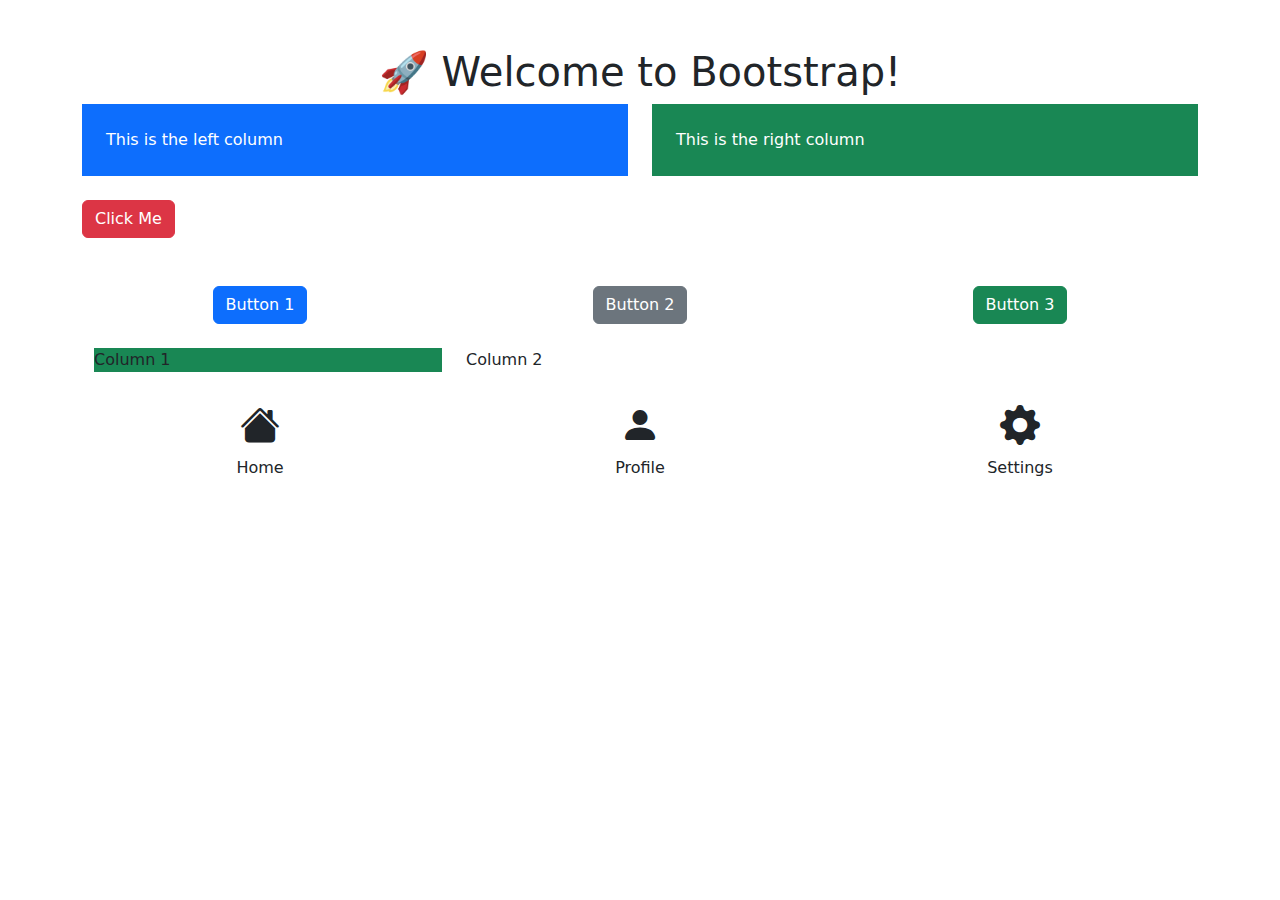
<file: Practice/L1.html>
<!DOCTYPE html>
<html lang="en">
<head>
  <meta charset="UTF-8">
  <title>My First Bootstrap Page</title>
  <link href="https://cdn.jsdelivr.net/npm/bootstrap@5.3.0/dist/css/bootstrap.min.css" rel="stylesheet">
  <!-- For Icons  -->
  <link href="https://cdn.jsdelivr.net/npm/bootstrap-icons@1.10.5/font/bootstrap-icons.css" rel="stylesheet">
</head>
<body>

  <div class="container mt-5">
    <h1 class="text-center">🚀 Welcome to Bootstrap!</h1>

    <div class="row">
      <div class="col-md-6">
        <div class="p-4 bg-primary text-white">This is the left column</div>
      </div>
      <div class="col-md-6">
        <div class="p-4 bg-success text-white">This is the right column</div>
      </div>
    </div>
    <button class="btn btn-danger mt-4">Click Me</button>
  </div>
  

<div class="container mt-5">
  <div class="row text-center">
    <div class="col-md-12">
      <div class="button-group">
        <div class="row">
          <div class="col-md-4">
            <button class="btn btn-primary">Button 1</button>
          </div>
          <div class="col-md-4">
            <button class="btn btn-secondary">Button 2</button>
          </div>
          <div class="col-md-4">
            <button class="btn btn-success">Button 3</button>
          </div>
        </div>
      </div>
    </div>
  </div>
</div>

<div class="container p-4">
  <div class="row">
    <div class="col-4"><div class="bg-success">Column 1</div></div>
    <div class="col-8">Column 2</div>
  </div>
</div>

<div class="container">
  <div class="row text-center">
    <div class="col-md-4">
      <i class="bi bi-house-fill fs-1"></i><br>Home
    </div>
    <div class="col-md-4">
      <i class="bi bi-person-fill fs-1"></i><br>Profile
    </div>
    <div class="col-md-4">
      <i class="bi bi-gear-fill fs-1"></i><br>Settings
    </div>
  </div>
</div>


  <script src="https://cdn.jsdelivr.net/npm/bootstrap@5.3.0/dist/js/bootstrap.bundle.min.js"></script>
</body>
</html>
</file>
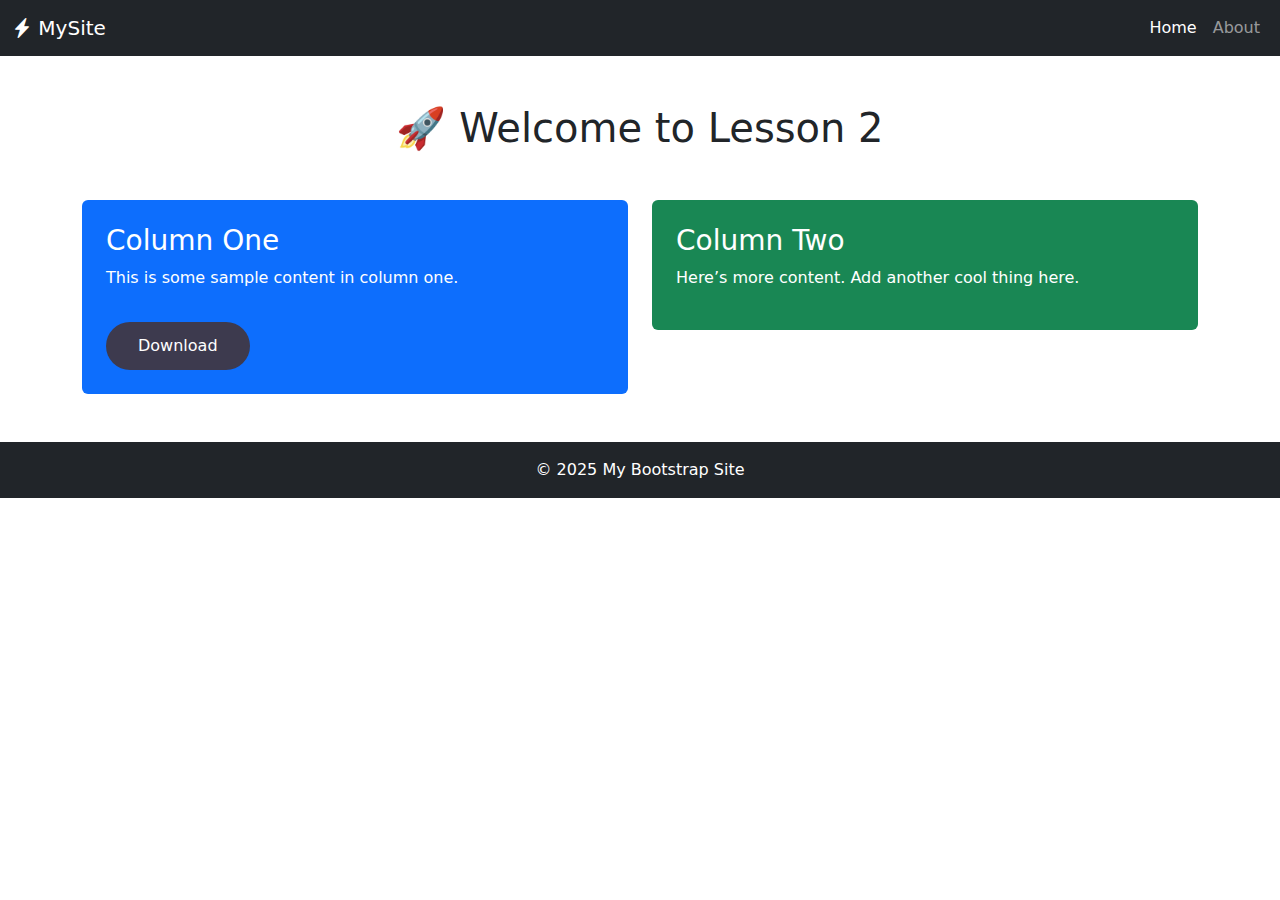
<file: Practice/L2.html>
<!DOCTYPE html>
<html lang="en">
<head>
    <meta charset="UTF-8">
    <meta name="viewport" content="width=device-width, initial-scale=1.0">
    <title>Lesson 2 Practice</title>
    <!-- Bootstrap CSS -->
    <link href="https://cdn.jsdelivr.net/npm/bootstrap@5.3.0/dist/css/bootstrap.min.css" rel="stylesheet">
    <!-- Bootstrap Icons -->
    <link href="https://cdn.jsdelivr.net/npm/bootstrap-icons@1.10.5/font/bootstrap-icons.css" rel="stylesheet">
    <!-- Custom CSS -->
    <link rel="stylesheet" href="L2_assets/styles.css">
</head>
<body>

    <!-- Navbar -->
    <nav class="navbar navbar-expand-lg navbar-dark bg-dark">
      <div class="container-fluid">
        <a class="navbar-brand" href="#"><i class="bi bi-lightning-charge-fill"></i> MySite</a>
        <button class="navbar-toggler" type="button" data-bs-toggle="collapse" data-bs-target="#navbarNav">
          <span class="navbar-toggler-icon"></span>
        </button>
        <div class="collapse navbar-collapse" id="navbarNav">
          <ul class="navbar-nav ms-auto">
            <li class="nav-item">
              <a class="nav-link active" href="#">Home</a>
            </li>
            <li class="nav-item">
              <a class="nav-link" href="#">About</a>
            </li>
          </ul>
        </div>
      </div>
    </nav>

    <!-- Main Content -->
    <div class="container py-5">
        <h1 class="text-center mb-5">🚀 Welcome to Lesson 2</h1>
        <div class="row">
            <!-- Column 1 -->
            <div class="col-md-6">
                <div class="p-4 bg-primary text-white rounded">
                    <h3>Column One</h3>
                    <p>This is some sample content in column one.</p>
                    <!-- Uiverse Button -->
                    <button class="button mt-3">
                        <span class="button-content">Download</span>
                    </button>
                </div>
            </div>
            <!-- Column 2 -->
            <div class="col-md-6">
                <div class="p-4 bg-success text-white rounded">
                    <h3>Column Two</h3>
                    <p>Here’s more content. Add another cool thing here.</p>
                </div>
            </div>
        </div>
    </div>

    <!-- Footer -->
    <footer class="bg-dark text-white text-center py-3">
        © 2025 My Bootstrap Site
    </footer>

    <!-- Bootstrap JS (for navbar toggle) -->
    <script src="https://cdn.jsdelivr.net/npm/bootstrap@5.3.0/dist/js/bootstrap.bundle.min.js"></script>
</body>
</html>
</file>
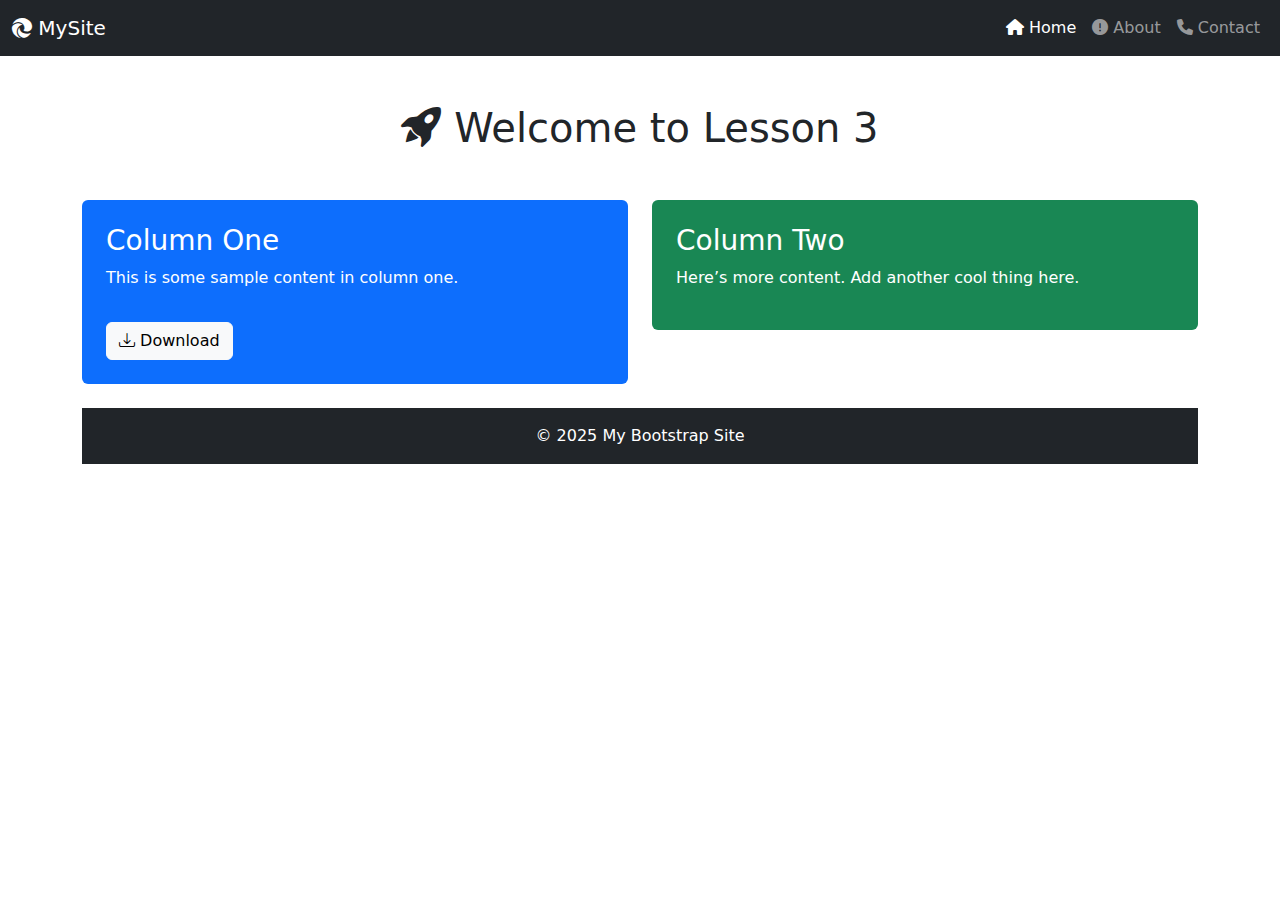
<file: Practice/L3.html>
<!-- create Basic Structure for bootstrap -->
<!DOCTYPE html>
<html lang="en">
<head>
    <meta charset="UTF-8">
    <meta name="viewport" content="width=device-width, initial-scale=1.0">
    <title>Lesson 3</title>
    <!-- Bootstrap CSS -->
    <link href="https://cdn.jsdelivr.net/npm/bootstrap@5.3.0/dist/css/bootstrap.min.css" rel="stylesheet">
    <!-- Bootstrap Icons -->
    <link href="https://cdn.jsdelivr.net/npm/bootstrap-icons@1.10.5/font/bootstrap-icons.css" rel="stylesheet">
    <!-- fav icon -->
    <link rel="icon" href="https://cdn.jsdelivr.net/npm/bootstrap@5.3.0/dist/favicon.ico" type="image/x-icon">
    <!-- Font Awesome for icons -->
    <link rel="stylesheet" href="https://cdnjs.cloudflare.com/ajax/libs/font-awesome/6.0.0-beta3/css/all.min.css">
</head>
<body>
    <!-- navbar -->
    <nav class="navbar navbar-expand-lg navbar-dark bg-dark">
        <div class="container-fluid">
            <a class="navbar-brand" href="#"><i class="bi bi-browser-edge"></i> MySite</a>
            <button class="navbar-toggler" type="button" data-bs-toggle="collapse" data-bs-target="#navbarNav">
                <span class="navbar-toggler-icon"></span>
            </button>
            <div class="collapse navbar-collapse" id="navbarNav">
                <ul class="navbar-nav ms-auto">
                    <li class="nav-item">
                        <a class="nav-link active" href="#"><i class="fa-solid fa-house"></i> Home</a>
                    </li>
                    <li class="nav-item">
                        <a class="nav-link" href="#"> <i class="fa-solid fa-circle-exclamation"></i> About</a>
                    </li>
                    <li class="nav-item">
                        <a class="nav-link" href="#"><i class="fa-solid fa-phone"></i> Contact</a>
                    </li>
                </ul>
            </div>
        </div>
    </nav>


    <!-- Main Content with a lot of space-->
    <div class="container py-5">
        <h1 class="text-center mb-5"><i class="bi bi-rocket-takeoff-fill"></i> Welcome to Lesson 3</h1>
        <div class="row">
            <!-- Column 1 -->
            <div class="col-md-6 mb-4">
                <div class="p-4 bg-primary text-white rounded">
                    <h3>Column One</h3>
                    <p>This is some sample content in column one.</p>
                    <!-- Uiverse Button -->
                    <button class="btn btn-light mt-3">
                        <i class="bi bi-download"></i> Download
                    </button>
                </div>
            </div>
            <!-- Column 2 -->
            <div class="col-md-6">
                <div class="p-4 bg-success text-white rounded">
                    <h3>Column Two</h3>
                    <p>Here’s more content. Add another cool thing here.</p>
                </div>
            </div>
        </div>  
    
    <!-- Footer -->
    <footer class="bg-dark text-white text-center py-3">
        © 2025 My Bootstrap Site
    </footer>
    <!-- Bootstrap JS (for navbar toggle) -->
    <script src="https://cdn.jsdelivr.net/npm/bootstrap@5.3.0/dist/js/bootstrap.bundle.min.js"></script>
    
</body>
</html>
</file>
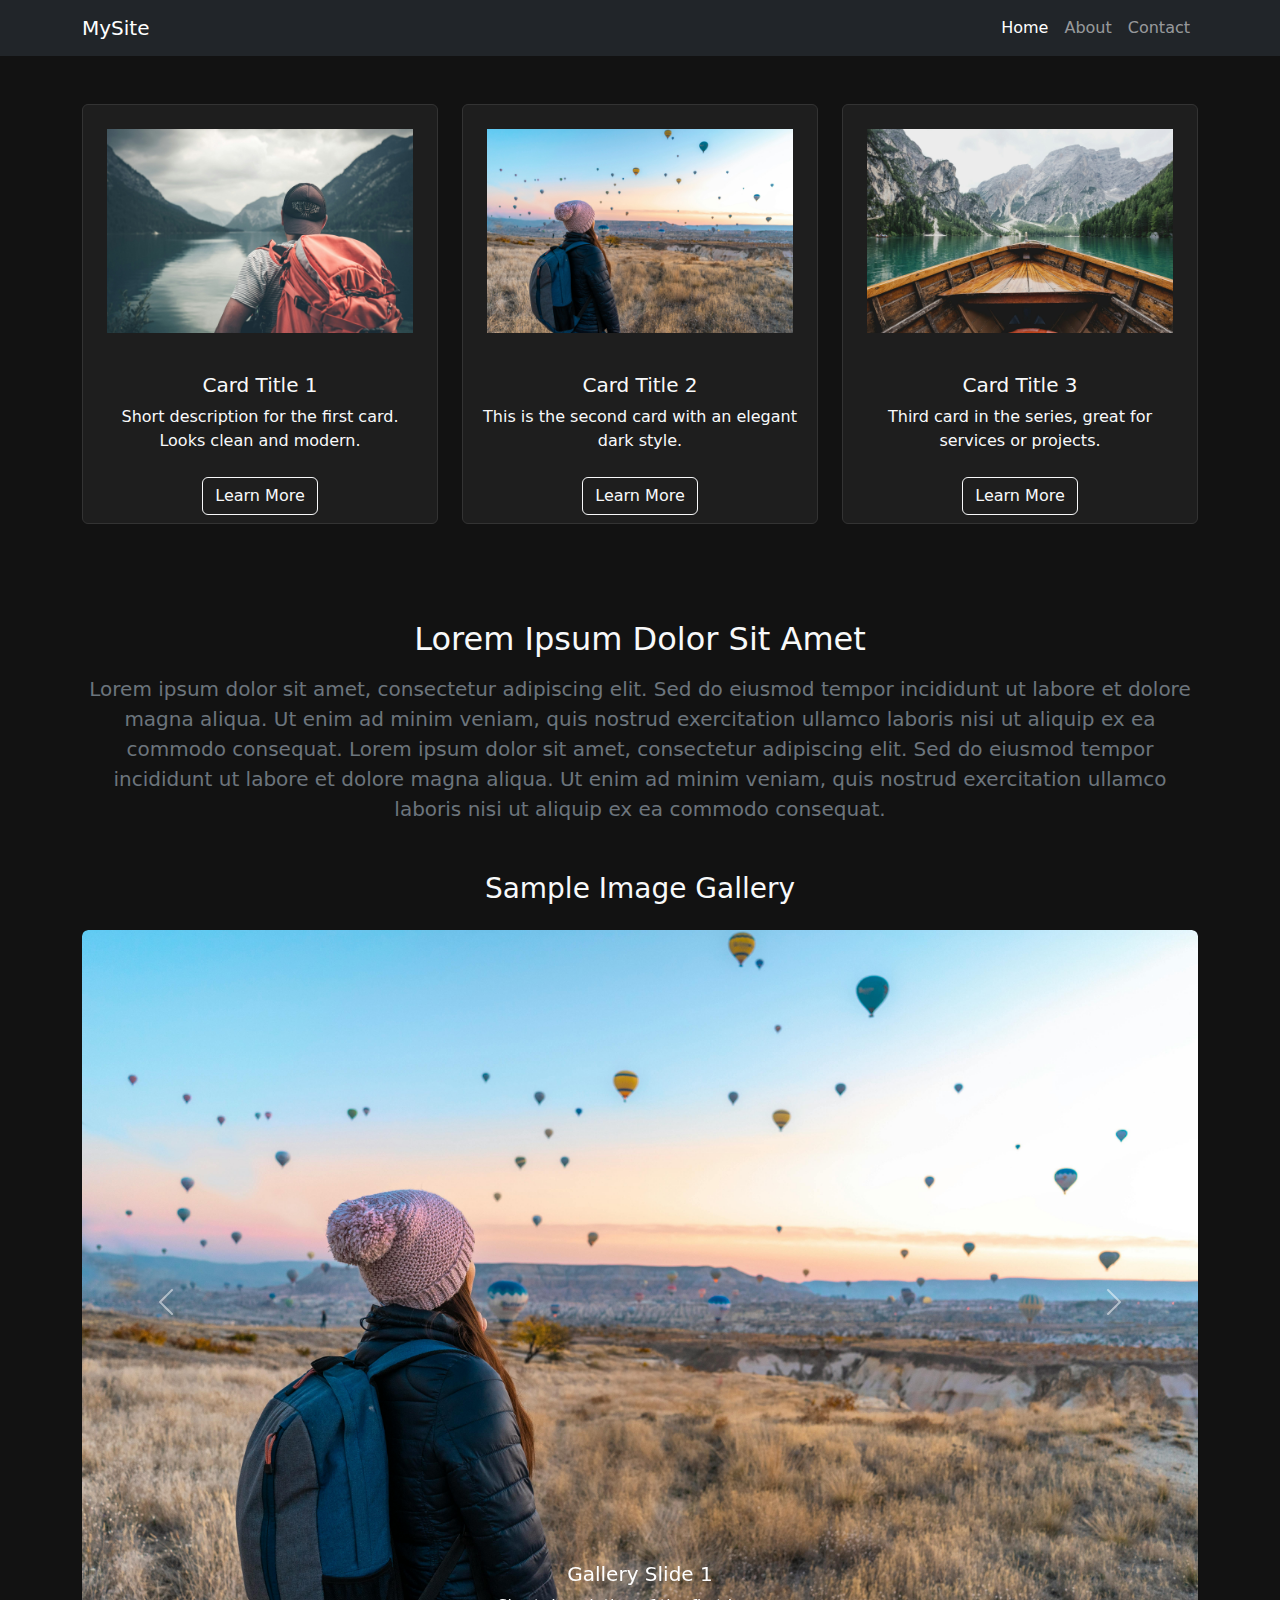
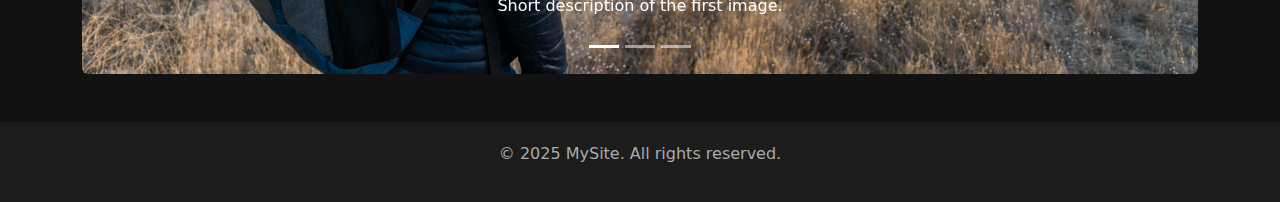
<file: Practice/L4.html>
<!DOCTYPE html>
<html lang="en">
<head>
  <meta charset="UTF-8">
  <meta name="viewport" content="width=device-width, initial-scale=1">
  <title>Bootstrap Dark Theme Cards</title>
  <!-- Bootstrap CSS CDN -->
  <link href="https://cdn.jsdelivr.net/npm/bootstrap@5.3.3/dist/css/bootstrap.min.css" rel="stylesheet">
  <style>
    body {
      background-color: #121212;
      color: #f8f9fa;
    }
    .card {
      background-color: #1e1e1e;
      border: 1px solid #333;
    }
    .card-title, .card-text {
      color: #f8f9fa;
    }
    footer {
      background-color: #1c1c1c;
      color: #aaa;
      padding: 20px 0;
      text-align: center;
    }
  </style>
</head>
<body>

  <!-- Navbar -->
  <nav class="navbar navbar-expand-lg navbar-dark bg-dark">
    <div class="container">
      <a class="navbar-brand" href="#">MySite</a>
      <button class="navbar-toggler" type="button" data-bs-toggle="collapse" data-bs-target="#navbarNav">
        <span class="navbar-toggler-icon"></span>
      </button>
      <div class="collapse navbar-collapse justify-content-end" id="navbarNav">
        <ul class="navbar-nav">
          <li class="nav-item"><a class="nav-link active" href="#">Home</a></li>
          <li class="nav-item"><a class="nav-link" href="#">About</a></li>
          <li class="nav-item"><a class="nav-link" href="#">Contact</a></li>
        </ul>
      </div>
    </div>
  </nav>

  <!-- Cards Section -->
  <div class="container py-5">
    <div class="row g-4">
      <!-- Card 1 -->
      <div class="col-md-4">
        <div class="card h-100 text-center">
          <img src="L4_assets/photo1.jpeg" class="card-img-top p-4" alt="...">
          <div class="card-body">
            <h5 class="card-title">Card Title 1</h5>
            <p class="card-text">Short description for the first card. Looks clean and modern.</p>
          </div>
          <div class="card-footer bg-transparent border-0">
            <a href="#" class="btn btn-outline-light">Learn More</a>
          </div>
        </div>
      </div>
      <!-- Card 2 -->
      <div class="col-md-4">
        <div class="card h-100 text-center">
          <img src="L4_assets/photo2.jpg" class="card-img-top p-4" alt="...">
          <div class="card-body">
            <h5 class="card-title">Card Title 2</h5>
            <p class="card-text">This is the second card with an elegant dark style.</p>
          </div>
          <div class="card-footer bg-transparent border-0">
            <a href="#" class="btn btn-outline-light">Learn More</a>
          </div>
        </div>
      </div>
      <!-- Card 3 -->
      <div class="col-md-4">
        <div class="card h-100 text-center">
          <img src="L4_assets/photo3.jpeg" class="card-img-top p-4" alt="...">
          <div class="card-body">
            <h5 class="card-title">Card Title 3</h5>
            <p class="card-text">Third card in the series, great for services or projects.</p>
          </div>
          <div class="card-footer bg-transparent border-0">
            <a href="#" class="btn btn-outline-light">Learn More</a>
          </div>
        </div>
      </div>
    </div>
  </div>

  <!-- Description Section -->
<div class="container text-center my-5">
  <h2 class="mb-3">Lorem Ipsum Dolor Sit Amet</h2>
  <p class="text-secondary fs-5">
    Lorem ipsum dolor sit amet, consectetur adipiscing elit. Sed do eiusmod tempor incididunt ut labore et dolore magna aliqua. 
    Ut enim ad minim veniam, quis nostrud exercitation ullamco laboris nisi ut aliquip ex ea commodo consequat.
    Lorem ipsum dolor sit amet, consectetur adipiscing elit. Sed do eiusmod tempor incididunt ut labore et dolore magna aliqua. 
    Ut enim ad minim veniam, quis nostrud exercitation ullamco laboris nisi ut aliquip ex ea commodo consequat.
  </p>
</div>

<!-- Gallery Carousel Section -->
    <div class="container my-5">
      <h3 class="text-center text-light mb-4">Sample Image Gallery</h3>
      <div id="galleryCarousel" class="carousel slide carousel-fade" data-bs-ride="carousel" data-bs-wrap="true">
        <!-- Indicators -->
        <div class="carousel-indicators">
          <button type="button" data-bs-target="#galleryCarousel" data-bs-slide-to="0" class="active" aria-current="true" aria-label="Slide 1"></button>
          <button type="button" data-bs-target="#galleryCarousel" data-bs-slide-to="1" aria-label="Slide 2"></button>
          <button type="button" data-bs-target="#galleryCarousel" data-bs-slide-to="2" aria-label="Slide 3"></button>
        </div>

        <!-- Carousel Inner -->
        <div class="carousel-inner rounded">
          <div class="carousel-item active">
            <img src="L4_assets/photo2.jpg" class="d-block w-100 rounded" alt="Gallery Image 1">
            <div class="carousel-caption d-none d-md-block">
              <h5>Gallery Slide 1</h5>
              <p>Short description of the first image.</p>
            </div>
          </div>

          <div class="carousel-item">
            <img src="L4_assets/photo1.jpeg" class="d-block w-100 rounded" alt="Gallery Image 2">
            <div class="carousel-caption d-none d-md-block">
              <h5>Gallery Slide 2</h5>
              <p>Short description of the second image.</p>
            </div>
          </div>

          <div class="carousel-item">
            <img src="L4_assets/photo3.jpeg" class="d-block w-100 rounded" alt="Gallery Image 3">
            <div class="carousel-caption d-none d-md-block">
              <h5>Gallery Slide 3</h5>
              <p>Short description of the third image.</p>
            </div>
          </div>
        </div>

        <!-- Controls -->
        <button class="carousel-control-prev" type="button" data-bs-target="#galleryCarousel" data-bs-slide="prev">
          <span class="carousel-control-prev-icon" aria-hidden="true"></span>
          <span class="visually-hidden">Previous</span>
        </button>
        <button class="carousel-control-next" type="button" data-bs-target="#galleryCarousel" data-bs-slide="next">
          <span class="carousel-control-next-icon" aria-hidden="true"></span>
          <span class="visually-hidden">Next</span>
        </button>
      </div>
    </div>


  



  <!-- Footer -->
  <footer>
    <div class="container">
      <p>&copy; 2025 MySite. All rights reserved.</p>
    </div>
  </footer>

  <!-- Bootstrap JS CDN -->
  <script src="https://cdn.jsdelivr.net/npm/bootstrap@5.3.3/dist/js/bootstrap.bundle.min.js"></script>
</body>
</html>
</file>
<file: Practice/L2_assets/styles.css>
/* Button Style */
/* From Uiverse.io by Madflows */ 
.button {
  position: relative;
  overflow: hidden;
  height: 3rem;
  padding: 0 2rem;
  border-radius: 1.5rem;
  background: #3d3a4e;
  background-size: 400%;
  color: #fff;
  border: none;
  cursor: pointer;
}

.button:hover::before {
  transform: scaleX(1);
}

.button-content {
  position: relative;
  z-index: 1;
}

.button::before {
  content: "";
  position: absolute;
  top: 0;
  left: 0;
  transform: scaleX(0);
  transform-origin: 0 50%;
  width: 100%;
  height: inherit;
  border-radius: inherit;
  background: linear-gradient(
    82.3deg,
    rgba(150, 93, 233, 1) 10.8%,
    rgba(99, 88, 238, 1) 94.3%
  );
  transition: all 0.475s;
}


/* ---------------------- */
</file>
